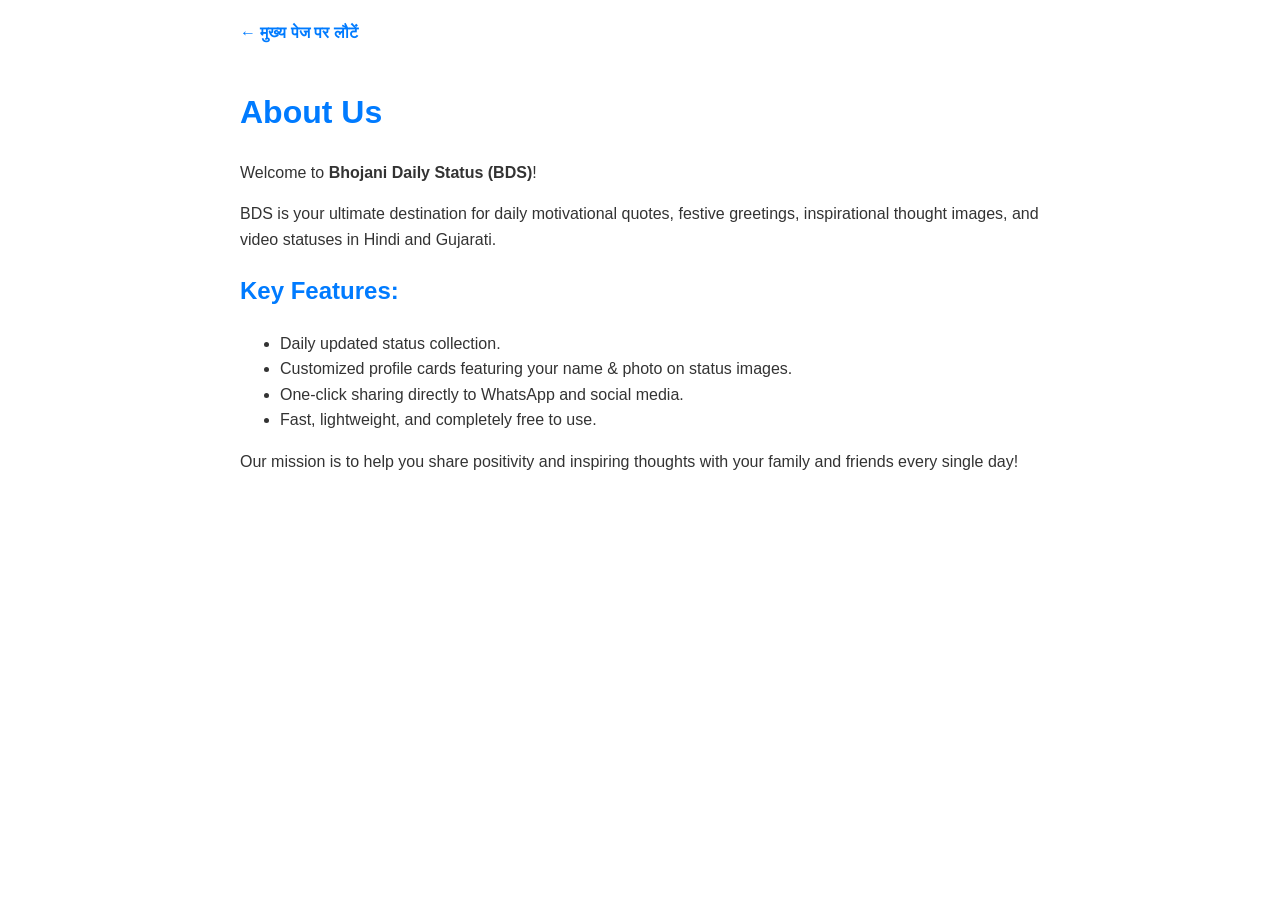
<file: about.html>
<!DOCTYPE html>
<html lang="hi">
<head>
    <meta charset="UTF-8">
    <meta name="viewport" content="width=device-width, initial-scale=1.0">
    <title>About Us - Bhojani Daily Status</title>
    <style>
        body { font-family: Arial, sans-serif; line-height: 1.6; padding: 20px; max-width: 800px; margin: auto; color: #333; }
        h1, h2 { color: #007bff; }
        .back-btn { display: inline-block; margin-bottom: 20px; text-decoration: none; color: #007bff; font-weight: bold; }
    </style>
</head>
<body>
    <a href="index.html" class="back-btn">← मुख्य पेज पर लौटें</a>
    <h1>About Us</h1>
    <p>Welcome to <strong>Bhojani Daily Status (BDS)</strong>!</p>
    <p>BDS is your ultimate destination for daily motivational quotes, festive greetings, inspirational thought images, and video statuses in Hindi and Gujarati.</p>
    
    <h2>Key Features:</h2>
    <ul>
        <li>Daily updated status collection.</li>
        <li>Customized profile cards featuring your name & photo on status images.</li>
        <li>One-click sharing directly to WhatsApp and social media.</li>
        <li>Fast, lightweight, and completely free to use.</li>
    </ul>
    <p>Our mission is to help you share positivity and inspiring thoughts with your family and friends every single day!</p>
</body>
</html>
</file>
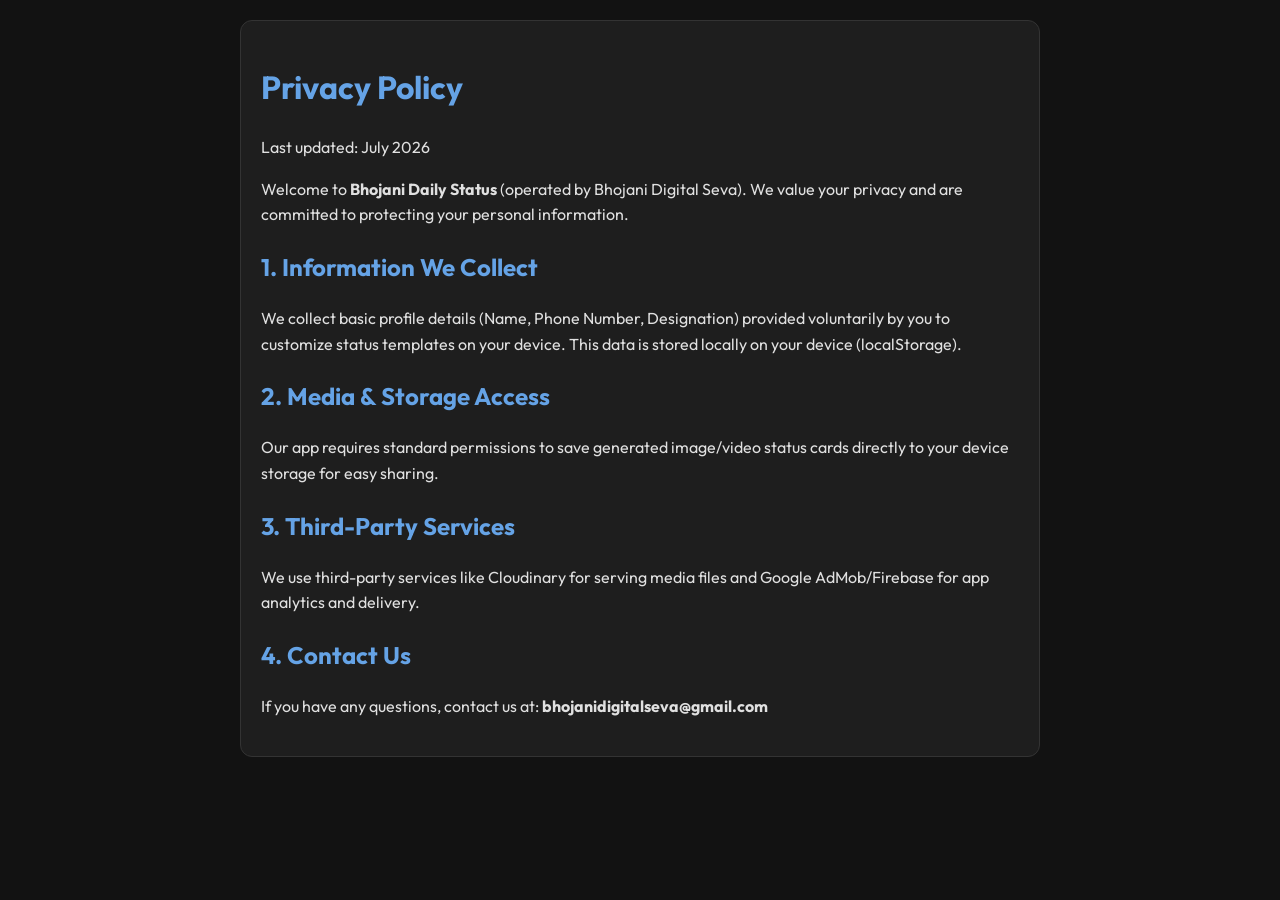
<file: privacy.html>
<!DOCTYPE html>
<html lang="hi">
<head>
    <meta charset="UTF-8">
    <meta name="viewport" content="width=device-width, initial-scale=1.0">
    <title>Privacy Policy - Bhojani Daily Status</title>
    <link href="https://fonts.googleapis.com/css2?family=Outfit:wght@400;600;700&display=swap" rel="stylesheet">
    <style>
        body { font-family: 'Outfit', sans-serif; background: #121212; color: #e0e0e0; padding: 20px; line-height: 1.6; max-width: 800px; margin: auto; }
        h1, h2 { color: #65a3e6; }
        a { color: #0084ff; }
        .card { background: #1e1e1e; padding: 20px; border-radius: 12px; border: 1px solid #333; }
    </style>
</head>
<body>
    <div class="card">
        <h1>Privacy Policy</h1>
        <p>Last updated: July 2026</p>
        <p>Welcome to <strong>Bhojani Daily Status</strong> (operated by Bhojani Digital Seva). We value your privacy and are committed to protecting your personal information.</p>
        
        <h2>1. Information We Collect</h2>
        <p>We collect basic profile details (Name, Phone Number, Designation) provided voluntarily by you to customize status templates on your device. This data is stored locally on your device (localStorage).</p>
        
        <h2>2. Media & Storage Access</h2>
        <p>Our app requires standard permissions to save generated image/video status cards directly to your device storage for easy sharing.</p>
        
        <h2>3. Third-Party Services</h2>
        <p>We use third-party services like Cloudinary for serving media files and Google AdMob/Firebase for app analytics and delivery.</p>

        <h2>4. Contact Us</h2>
        <p>If you have any questions, contact us at: <strong>bhojanidigitalseva@gmail.com</strong></p>
    </div>
</body>
</html>
</file>
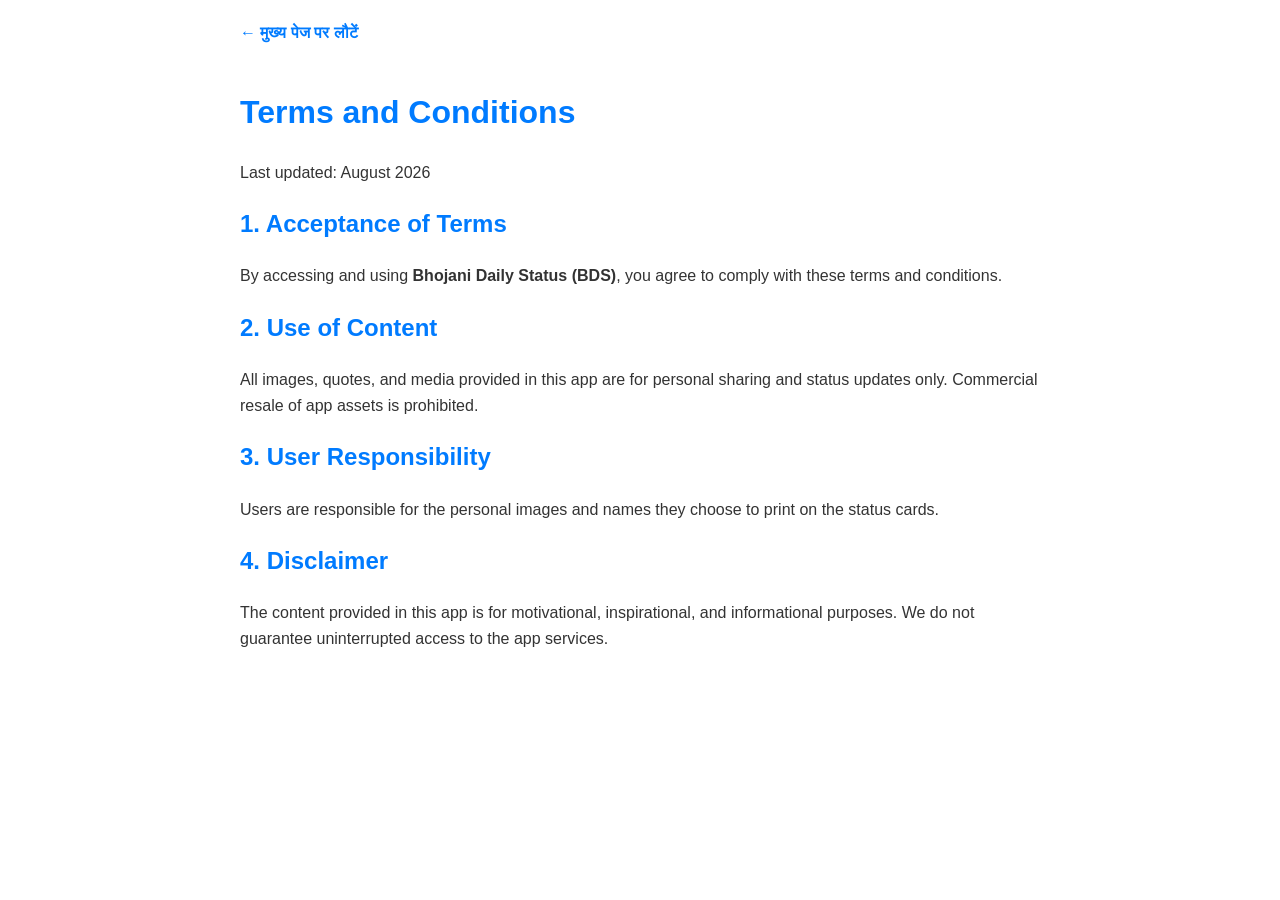
<file: terms.html>
<!DOCTYPE html>
<html lang="hi">
<head>
    <meta charset="UTF-8">
    <meta name="viewport" content="width=device-width, initial-scale=1.0">
    <title>Terms & Conditions - Bhojani Daily Status</title>
    <style>
        body { font-family: Arial, sans-serif; line-height: 1.6; padding: 20px; max-width: 800px; margin: auto; color: #333; }
        h1, h2 { color: #007bff; }
        .back-btn { display: inline-block; margin-bottom: 20px; text-decoration: none; color: #007bff; font-weight: bold; }
    </style>
</head>
<body>
    <a href="index.html" class="back-btn">← मुख्य पेज पर लौटें</a>
    <h1>Terms and Conditions</h1>
    <p>Last updated: August 2026</p>

    <h2>1. Acceptance of Terms</h2>
    <p>By accessing and using <strong>Bhojani Daily Status (BDS)</strong>, you agree to comply with these terms and conditions.</p>

    <h2>2. Use of Content</h2>
    <p>All images, quotes, and media provided in this app are for personal sharing and status updates only. Commercial resale of app assets is prohibited.</p>

    <h2>3. User Responsibility</h2>
    <p>Users are responsible for the personal images and names they choose to print on the status cards.</p>

    <h2>4. Disclaimer</h2>
    <p>The content provided in this app is for motivational, inspirational, and informational purposes. We do not guarantee uninterrupted access to the app services.</p>
</body>
</html>
</file>
